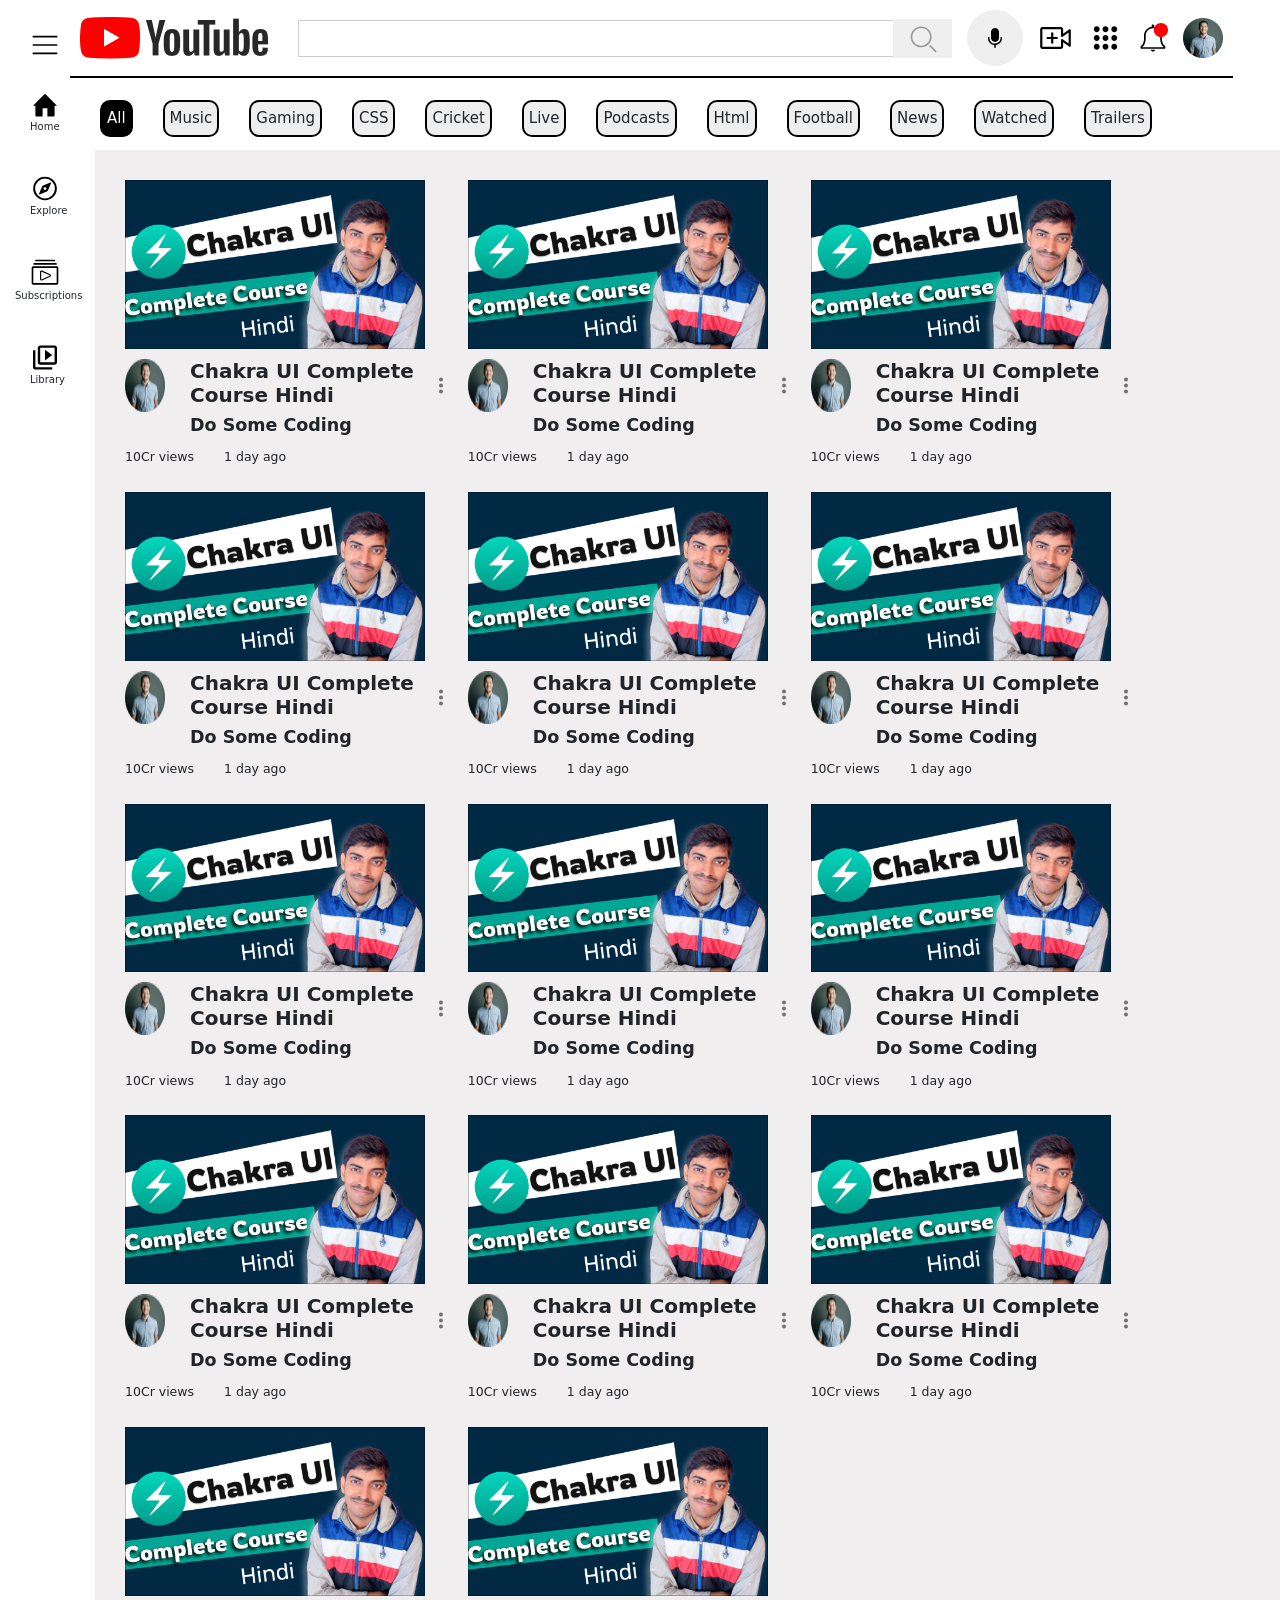
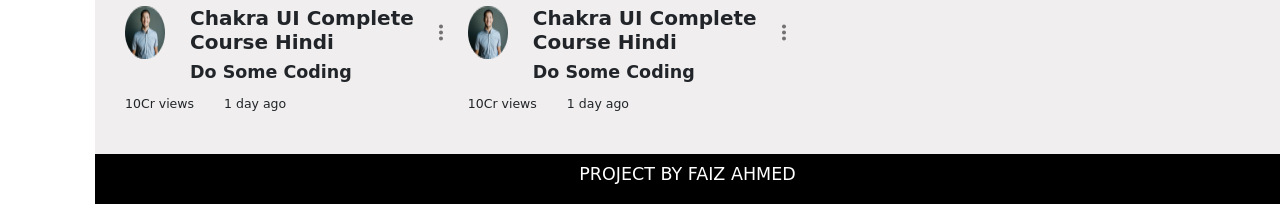
<file: index.html>
<!DOCTYPE html>
<html lang="en">
<head>
    <meta charset="UTF-8">
    <meta name="viewport" content="width=device-width, initial-scale=1.0">
    <title>Youtube Clone</title>
    <link rel="stylesheet" href="style.css">
    <link href="https://cdn.jsdelivr.net/npm/bootstrap@5.3.2/dist/css/bootstrap.min.css" rel="stylesheet" integrity="sha384-T3c6CoIi6uLrA9TneNEoa7RxnatzjcDSCmG1MXxSR1GAsXEV/Dwwykc2MPK8M2HN" crossorigin="anonymous">
    <link rel="preconnect" href="https://fonts.googleapis.com">
<link rel="preconnect" href="https://fonts.gstatic.com" crossorigin>
<link href="https://fonts.googleapis.com/css2?family=Roboto:ital,wght@0,100;0,300;0,400;0,500;0,700;0,900;1,100;1,300;1,400;1,500;1,700;1,900&display=swap" rel="stylesheet">
</head>
<body>
  <div>
    <aside>
        <div class="side-icons">
            <img class="icons pointer" src="./Icons/bars.svg" alt="Menu">
        </div>
        <div>
            <img class="icons pointer" src="./Icons/home.svg" alt="Home">
            <p>Home</p>
        </div>
        <div>
            <img class="icons pointer" src="./Icons/compass.svg" alt="Explore">
            <p>Explore</p>
        </div>
        <div>
            <img class="icons pointer" src="./Icons/video-gallary.svg" alt="Subscriptions">
            <p class="subs">Subscriptions</p>
        </div>
        <div>
            <img class="icons pointer" src="./Icons/video-library.svg" alt="Library">
            <p>Library</p>
        </div>
    </aside>
  </div>
  <header>
    <div>
        <div>

            <nav>
                <img class="pointer" src="./Assets/youtube-logo.png" alt="Logo">
            <label for="search"></label>
            <input type="search" id="search">
            <img class="search pointer"  src="./Icons/search.svg" alt="Search">
            <img class="mic pointer" src="./Icons/mic.svg" alt="Mic">
            <img class="pointer hover" src="./Icons/video-add.svg" alt="Video Add">
            <img class="pointer hover" src="./Icons/dot-grid.svg" alt="Dot Grid">
            <img class="pointer hover" src="./Icons/bell.svg" alt="Bell">
            <img class="pointer" src="./Assets/avatar.png" alt="Avatar  ">
        </nav>
    </div>
    <div class="d-flex gap-5     tag-section fs-4 justify-content-evenly">
        <div class="tag-dark pointer">All</div>
        <div class="tags pointer">Music</div>
        <div class="tags pointer">Gaming</div>
        <div class="tags pointer">CSS</div>
        <div class="tags pointer">Cricket</div>
        <div class="tags pointer">Live</div>
        <div class="tags pointer">Podcasts</div>
        <div class="tags pointer">Html</div>
        <div class="tags pointer">Football</div>
        <div class="tags pointer">News</div>
        <div class="tags pointer">Watched</div>
        <div class="tags pointer">Trailers</div>
    </div>
    </div>
</header>
<main>
        <div class="p-5 d-flex gap-4 flex-wrap">
            <div>
                <div>
                    <img class="thumbnail" src="./Assets/thumbnail.png" alt="Thumbnail">
                </div>
                <div class="mt-3 d-flex gap-4">
                    <img src="./Assets/avatar.png" alt="Avatar">
                    <h3 class="ms-3 fs-2 fw-bold">Chakra UI Complete <br /> Course Hindi</h3>
                    <img src="./Icons/dots.svg" alt="Dots">
                </div>
                <p class="text fs-3 fw-bold">Do Some Coding</p>
                <div class="d-flex fs-5  gap-5 ">
                    <p>10Cr views</p>
                    <p>1 day ago</p>
                </div>
            </div>
            <div>
                <div>
                    <img class="thumbnail" src="./Assets/thumbnail.png" alt="Thumbnail">
                </div>
                <div class="mt-3 d-flex gap-4">
                    <img src="./Assets/avatar.png" alt="Avatar">
                    <h3 class="ms-3 fs-2 fw-bold">Chakra UI Complete <br /> Course Hindi</h3>
                    <img src="./Icons/dots.svg" alt="Dots">
                </div>
                <p class="text fs-3 fw-bold ">Do Some Coding</p>
                <div class="d-flex fs-5  gap-5 ">
                    <p>10Cr views</p>
                    <p>1 day ago</p>
                </div>
            </div>
            <div>
                <div>
                    <img class="thumbnail" src="./Assets/thumbnail.png" alt="Thumbnail">
                </div>
                <div class="mt-3 d-flex gap-4">
                    <img src="./Assets/avatar.png" alt="Avatar">
                    <h3 class="ms-3 fs-2 fw-bold">Chakra UI Complete <br /> Course Hindi</h3>
                    <img src="./Icons/dots.svg" alt="Dots">
                </div>
                <p class="text fs-3 fw-bold ">Do Some Coding</p>
                <div class="d-flex fs-5  gap-5 ">
                    <p>10Cr views</p>
                    <p>1 day ago</p>
                </div>
            </div>
            <div>
                <div>
                    <img class="thumbnail" src="./Assets/thumbnail.png" alt="Thumbnail">
                </div>
                <div class="mt-3 d-flex gap-4">
                    <img src="./Assets/avatar.png" alt="Avatar">
                    <h3 class="ms-3 fs-2 fw-bold">Chakra UI Complete <br /> Course Hindi</h3>
                    <img src="./Icons/dots.svg" alt="Dots">
                </div>
                <p class="text fs-3 fw-bold ">Do Some Coding</p>
                <div class="d-flex fs-5  gap-5 ">
                    <p>10Cr views</p>
                    <p>1 day ago</p>
                </div>
            </div>
            <div>
                <div>
                    <img class="thumbnail" src="./Assets/thumbnail.png" alt="Thumbnail">
                </div>
                <div class="mt-3 d-flex gap-4">
                    <img src="./Assets/avatar.png" alt="Avatar">
                    <h3 class="ms-3 fs-2 fw-bold">Chakra UI Complete <br /> Course Hindi</h3>
                    <img src="./Icons/dots.svg" alt="Dots">
                </div>
                <p class="text fs-3 fw-bold ">Do Some Coding</p>
                <div class="d-flex fs-5  gap-5 ">
                    <p>10Cr views</p>
                    <p>1 day ago</p>
                </div>
            </div>
            <div>
                <div>
                    <img class="thumbnail" src="./Assets/thumbnail.png" alt="Thumbnail">
                </div>
                <div class="mt-3 d-flex gap-4">
                    <img src="./Assets/avatar.png" alt="Avatar">
                    <h3 class="ms-3 fs-2 fw-bold">Chakra UI Complete <br /> Course Hindi</h3>
                    <img src="./Icons/dots.svg" alt="Dots">
                </div>
                <p class="text fs-3 fw-bold ">Do Some Coding</p>
                <div class="d-flex fs-5  gap-5 ">
                    <p>10Cr views</p>
                    <p>1 day ago</p>
                </div>
            </div>
            <div>
                <div>
                    <img class="thumbnail" src="./Assets/thumbnail.png" alt="Thumbnail">
                </div>
                <div class="mt-3 d-flex gap-4">
                    <img src="./Assets/avatar.png" alt="Avatar">
                    <h3 class="ms-3 fs-2 fw-bold">Chakra UI Complete <br /> Course Hindi</h3>
                    <img src="./Icons/dots.svg" alt="Dots">
                </div>
                <p class="text fs-3 fw-bold ">Do Some Coding</p>
                <div class="d-flex fs-5  gap-5 ">
                    <p>10Cr views</p>
                    <p>1 day ago</p>
                </div>
            </div>
            <div>
                <div>
                    <img class="thumbnail" src="./Assets/thumbnail.png" alt="Thumbnail">
                </div>
                <div class="mt-3 d-flex gap-4">
                    <img src="./Assets/avatar.png" alt="Avatar">
                    <h3 class="ms-3 fs-2 fw-bold">Chakra UI Complete <br /> Course Hindi</h3>
                    <img src="./Icons/dots.svg" alt="Dots">
                </div>
                <p class="text fs-3 fw-bold ">Do Some Coding</p>
                <div class="d-flex fs-5  gap-5 ">
                    <p>10Cr views</p>
                    <p>1 day ago</p>
                </div>
            </div>
            <div>
                <div>
                    <img class="thumbnail" src="./Assets/thumbnail.png" alt="Thumbnail">
                </div>
                <div class="mt-3 d-flex gap-4">
                    <img src="./Assets/avatar.png" alt="Avatar">
                    <h3 class="ms-3 fs-2 fw-bold">Chakra UI Complete <br /> Course Hindi</h3>
                    <img src="./Icons/dots.svg" alt="Dots">
                </div>
                <p class="text fs-3 fw-bold ">Do Some Coding</p>
                <div class="d-flex fs-5  gap-5 ">
                    <p>10Cr views</p>
                    <p>1 day ago</p>
                </div>
            </div>
            <div>
                <div>
                    <img class="thumbnail" src="./Assets/thumbnail.png" alt="Thumbnail">
                </div>
                <div class="mt-3 d-flex gap-4">
                    <img src="./Assets/avatar.png" alt="Avatar">
                    <h3 class="ms-3 fs-2 fw-bold">Chakra UI Complete <br /> Course Hindi</h3>
                    <img src="./Icons/dots.svg" alt="Dots">
                </div>
                <p class="text fs-3 fw-bold ">Do Some Coding</p>
                <div class="d-flex fs-5  gap-5 ">
                    <p>10Cr views</p>
                    <p>1 day ago</p>
                </div>
            </div>
            <div>
                <div>
                    <img class="thumbnail" src="./Assets/thumbnail.png" alt="Thumbnail">
                </div>
                <div class="mt-3 d-flex gap-4">
                    <img src="./Assets/avatar.png" alt="Avatar">
                    <h3 class="ms-3 fs-2 fw-bold">Chakra UI Complete <br /> Course Hindi</h3>
                    <img src="./Icons/dots.svg" alt="Dots">
                </div>
                <p class="text fs-3 fw-bold ">Do Some Coding</p>
                <div class="d-flex fs-5  gap-5 ">
                    <p>10Cr views</p>
                    <p>1 day ago</p>
                </div>
            </div>
            <div>
                <div>
                    <img class="thumbnail" src="./Assets/thumbnail.png" alt="Thumbnail">
                </div>
                <div class="mt-3 d-flex gap-4">
                    <img src="./Assets/avatar.png" alt="Avatar">
                    <h3 class="ms-3 fs-2 fw-bold">Chakra UI Complete <br /> Course Hindi</h3>
                    <img src="./Icons/dots.svg" alt="Dots">
                </div>
                <p class="text fs-3 fw-bold ">Do Some Coding</p>
                <div class="d-flex fs-5  gap-5 ">
                    <p>10Cr views</p>
                    <p>1 day ago</p>
                </div>
            </div>
            <div>
                <div>
                    <img class="thumbnail" src="./Assets/thumbnail.png" alt="Thumbnail">
                </div>
                <div class="mt-3 d-flex gap-4">
                    <img src="./Assets/avatar.png" alt="Avatar">
                    <h3 class="ms-3 fs-2 fw-bold">Chakra UI Complete <br /> Course Hindi</h3>
                    <img src="./Icons/dots.svg" alt="Dots">
                </div>
                <p class="text fs-3 fw-bold ">Do Some Coding</p>
                <div class="d-flex fs-5  gap-5 ">
                    <p>10Cr views</p>
                    <p>1 day ago</p>
                </div>
            </div>
            <div>
                <div>
                    <img class="thumbnail" src="./Assets/thumbnail.png" alt="Thumbnail">
                </div>
                <div class="mt-3 d-flex gap-4">
                    <img src="./Assets/avatar.png" alt="Avatar">
                    <h3 class="ms-3 fs-2 fw-bold">Chakra UI Complete <br /> Course Hindi</h3>
                    <img src="./Icons/dots.svg" alt="Dots">
                </div>
                <p class="text fs-3 fw-bold ">Do Some Coding</p>
                <div class="d-flex fs-5  gap-5 ">
                    <p>10Cr views</p>
                    <p>1 day ago</p>
                </div>
            </div>
        </div>
        <div class="bg-black name text-white fw-bold text-center">
            <h3>PROJECT BY FAIZ AHMED</h3>
        </div>
    </main>
           
    















    <script src="https://cdn.jsdelivr.net/npm/bootstrap@5.3.2/dist/js/bootstrap.bundle.min.js" integrity="sha384-C6RzsynM9kWDrMNeT87bh95OGNyZPhcTNXj1NW7RuBCsyN/o0jlpcV8Qyq46cDfL" crossorigin="anonymous"></script>
</body>
</html>
</file>
<file: style.css>
*{margin: 0;
padding: 0;
box-sizing: border-box;}

html{font-size: 62.5%;}

aside{padding: 30px;
display: flex;
flex-direction: column;
gap: 30px;}

.icons{width: 30px;}

.subs{margin-left: -15px;}

.search{background-color: #efefef;
padding: 5px 15px;
margin-left:-20px ;}


nav {
    display: flex;
    justify-content: space-between;
    align-items:center;
    position: absolute;
    top: 0;
    gap: 15px;
    margin-left: 70px;
    padding: 10px;
    border-bottom: 2px solid black;
    max-width: 1200px;
  }

 input{min-width: 600px;
    padding: 10px 20px;
    border: 0.5px solid #ccc;} 

.mic{border: 1px solid #efefef;
background-color: #efefef;
border-radius: 50%;
padding: 15px;}    

.mic:hover{background-color: #ccc;}
.search:hover{background-color: #ccc;}
.hover:hover{background-color: #ccc;
border-radius: 50%;
padding:10px;}

.tag-dark{background-color: black;
border: 2px solid black;
padding: 5px;
width: 50px;
text-align: center;
border-radius:10px;
color: white;}

.tag-section{max-width: 1000px;
position:absolute;
top: 100px;
left: 100px;}


.tags{border: 2px solid black;
padding: 5px;
border-radius: 10px;
background-color: #eeeeee;}

.pointer{cursor: pointer;}

.tags:hover{background-color: #ccc;}

.thumbnail{width: 300px;}

main{position: absolute;
top: 150px;
left: 95px;
background-color: #f0eeee;}

.text{margin-left: 65px;}


footer{position: absolute;}

.name{width: 100% ;
height: 50px;
padding: 10px;}
</file>
